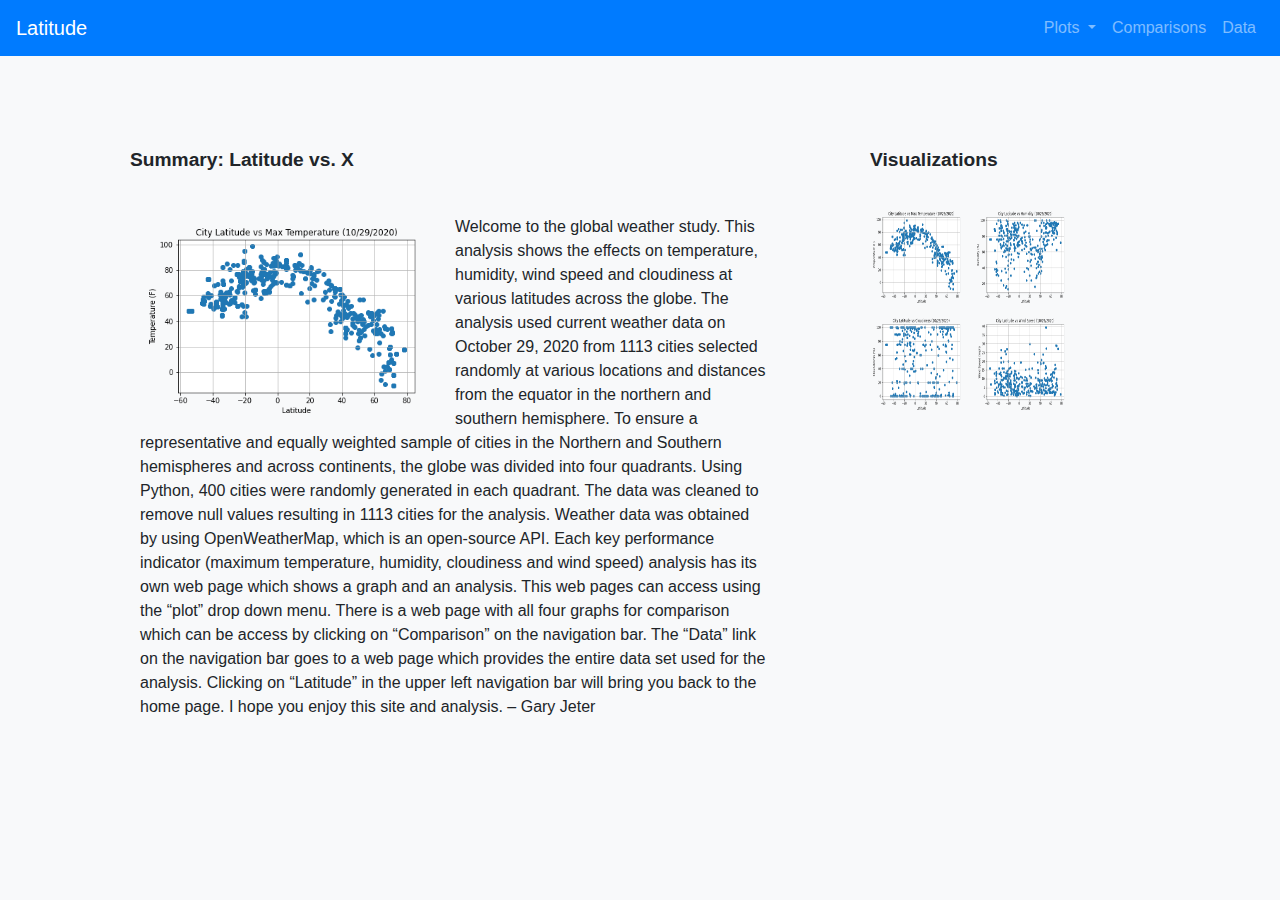
<file: WebVisualizations/index.html>
<!DOCTYPE html>
<html lang="en-us">

<head>

  <meta charset="UTF-8">
  <title>Web Design Challenge Jeter</title>
  <!---Brings abivilty for dynamic scaling -->
  <meta name="viewport" content="width=device-width, initial-scale=1.0, minimum-scale=1.0, maximum-scale=1.0, user-scalable=no, viewport-fit=cover">
  <!-- Bring in our bootstrap stylesheet -->
  <link rel="stylesheet" href="https://stackpath.bootstrapcdn.com/bootstrap/4.3.1/css/bootstrap.min.css" integrity="sha384-ggOyR0iXCbMQv3Xipma34MD+dH/1fQ784/j6cY/iJTQUOhcWr7x9JvoRxT2MZw1T" crossorigin="anonymous">
  <link rel="stylesheet" href="reset.css">
  <link rel="stylesheet" href="style.css">
</head>

<body>

    <!--Navbar w/text remaining on right and hamburger inline element on the right-->
    <nav class="navbar navbar-expand-lg navbar-dark bg-primary">
        <a class="navbar-brand" href="index.html">Latitude</a>
        <button class="navbar-toggler" type="button" data-toggle="collapse" data-target="#navbarText" aria-controls="navbarText" aria-expanded="false" aria-label="Toggle navigation">
          <span class="navbar-toggler-icon"></span>
        </button>
        <div class="collapse navbar-collapse" id="navbarText">
            <!--This is the navigation bar-->
            <ul class="navbar-nav ml-auto">
            <li class="nav-item dropdown">
                <a class="nav-link dropdown-toggle" href="#" id="navbarDropdownMenuLink" data-toggle="dropdown" aria-haspopup="true" aria-expanded="false">
                    Plots
                </a>
                <div class="dropdown-menu" aria-labelledby="navbarDropdownMenuLink">
                  <a class="dropdown-item" href="plot_1.html" target="_blank">Max Temperature</a>
                  <a class="dropdown-item" href="plot_2.html" target="_blank">Humidity</a>
                  <a class="dropdown-item" href="plot_3.html" target="_blank">Cloudiness</a>
                  <a class="dropdown-item" href="plot_4.html" target="_blank">Wind Speed</a>

                </div>
                </li>
            <li class="nav-item">
                <a class="nav-link" href="comparisions.html">Comparisons</a>
            </li>
            <li class="nav-item"> 
                <a class="nav-link" href="data_page.html">Data</a>
            </li>
          </ul>
        </div>        
      </nav>


  <!--Main body of Web page-->
  <div class="container">
    <div class="col-md-12">
      <div class = "box-0">
        <!-- <h1>Summary: Latitude vs X.</h1> -->
      <!-- </div> -->
   </div>
    
    <!--layout for Summary & Visualization boxes & grid-->
    <div class="row">
        <div class="col-md-8">
          <div class ="box-1">
            <h1>Summary: Latitude vs. X</h1>
            <img id="main_image" src="Resources/assets/images/Fig1.png" alt="Plot 1">
            <p class="text-md-left">Welcome to the global weather study.  This analysis shows the effects on temperature, humidity, wind speed and cloudiness at various latitudes across the globe.  The analysis used current weather data on October 29, 2020 from 1113 cities selected randomly at various locations and distances from the equator in the northern and southern hemisphere.   To ensure a representative and equally weighted sample of cities in the Northern and Southern hemispheres and across continents, the globe was divided into four quadrants. Using Python, 400 cities were randomly generated in each quadrant.  The data was cleaned to remove null values resulting in 1113 cities for the analysis.  Weather data was obtained by using OpenWeatherMap, which is an open-source API.  Each key performance indicator (maximum temperature, humidity, cloudiness and wind speed) analysis has its own web page which shows a graph  and an analysis.  This web pages can access using the “plot” drop down menu.  There is a web page with all four graphs for comparison which can be access by clicking on “Comparison” on the navigation bar.  The “Data” link on the navigation bar goes to a web page which provides the entire data set used for the analysis. Clicking on “Latitude” in the upper left navigation bar will bring you back to the home page.  I hope you enjoy this site and analysis.  – Gary Jeter</p>
          </div>
        </div>
  
        <!--Visualization-->
        <div class="col-md-4">
          <div class="box-1">
              <h1>Visualizations</h1>
            <a href="plot_1.html">
              <img id="graph" target="_blank" src="Resources/assets/images/Fig1.png" alt="Plot 1">
            </a>
            <a href="plot_2.html">
              <img id="graph" target="_blank" src="Resources/assets/images/Fig2.png" alt="Plot 2">
            </a> 
            <a href="plot_3.html">
              <img id="graph" target="_blank" src="Resources/assets/images/Fig3.png" alt="Plot 3">
            </a>
            <a href="plot_4.html">
              <img id="graph" target="_blank" src="Resources/assets/images/Fig4.png" alt="Plot 4">
            </a>                     
          </div>
        </div>
      </div>
  
    

  <script src="https://code.jquery.com/jquery-3.5.1.slim.min.js" integrity="sha384-DfXdz2htPH0lsSSs5nCTpuj/zy4C+OGpamoFVy38MVBnE+IbbVYUew+OrCXaRkfj" crossorigin="anonymous"></script>
  <script src="https://cdn.jsdelivr.net/npm/popper.js@1.16.1/dist/umd/popper.min.js" integrity="sha384-9/reFTGAW83EW2RDu2S0VKaIzap3H66lZH81PoYlFhbGU+6BZp6G7niu735Sk7lN" crossorigin="anonymous"></script>
  <script src="https://cdn.jsdelivr.net/npm/bootstrap@4.5.3/dist/js/bootstrap.min.js" integrity="sha384-w1Q4orYjBQndcko6MimVbzY0tgp4pWB4lZ7lr30WKz0vr/aWKhXdBNmNb5D92v7s" crossorigin="anonymous"></script>

</body>

</html>
</file>
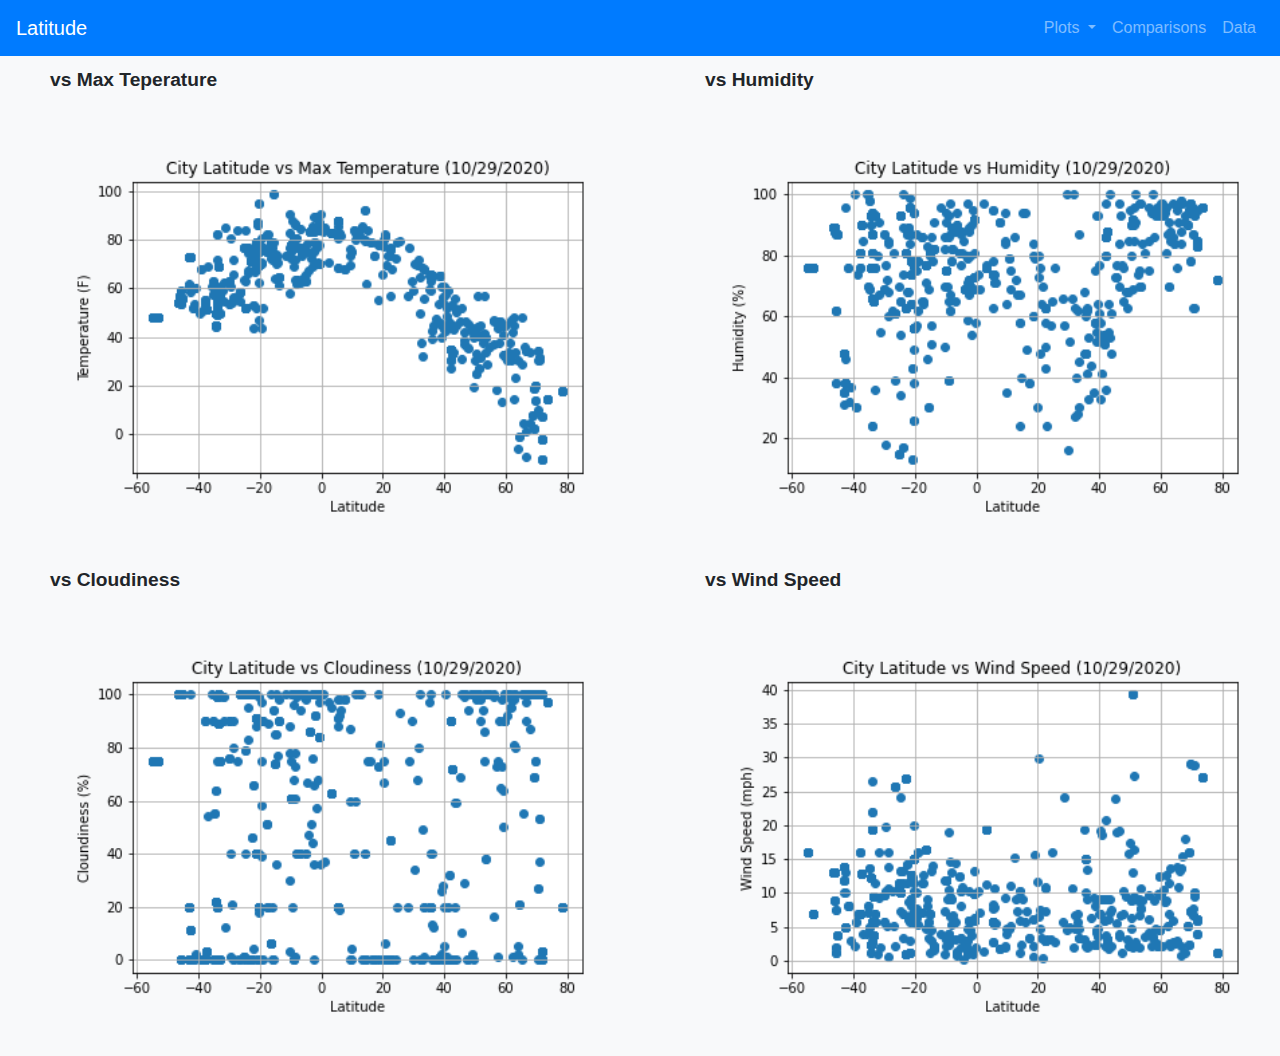
<file: WebVisualizations/comparisions.html>
<!DOCTYPE html>
<html lang="en-us">

<head>

  <meta charset="UTF-8">
  <title>Comparison</title>
  <!---Brings abivilty for dynamic scaling -->
  <meta name="viewport" content="width=device-width, initial-scale=1.0, minimum-scale=1.0, maximum-scale=1.0, user-scalable=no, viewport-fit=cover">
  <!-- Bring in our bootstrap stylesheet -->
  <link rel="stylesheet" href="https://stackpath.bootstrapcdn.com/bootstrap/4.3.1/css/bootstrap.min.css" integrity="sha384-ggOyR0iXCbMQv3Xipma34MD+dH/1fQ784/j6cY/iJTQUOhcWr7x9JvoRxT2MZw1T" crossorigin="anonymous">
  <link rel="stylesheet" href="reset.css">
  <link rel="stylesheet" href="style.css">
</head>

<body>

    <!--Navbar w/text remaining on right and hamburger inline element on the right-->
    <nav class="navbar navbar-expand-lg navbar-dark bg-primary">
        <a class="navbar-brand" href="index.html">Latitude</a>
        <button class="navbar-toggler" type="button" data-toggle="collapse" data-target="#navbarText" aria-controls="navbarText" aria-expanded="false" aria-label="Toggle navigation">
          <span class="navbar-toggler-icon"></span>
        </button>
        <div class="collapse navbar-collapse" id="navbarText">
            <!--This is the navigation bar-->
            <ul class="navbar-nav ml-auto">
            <li class="nav-item dropdown">
                <a class="nav-link dropdown-toggle" href="#" id="navbarDropdownMenuLink" data-toggle="dropdown" aria-haspopup="true" aria-expanded="false">
                    Plots
                </a>
                <div class="dropdown-menu" aria-labelledby="navbarDropdownMenuLink">
                    <a class="dropdown-item" href="plot_1.html" target="_blank">Max Temperature</a>
                    <a class="dropdown-item" href="plot_2.html" target="_blank">Humidity</a>
                    <a class="dropdown-item" href="plot_3.html" target="_blank">Cloudiness</a>
                    <a class="dropdown-item" href="plot_4.html" target="_blank">Wind Speed</a>
                </div>
                </li>
            <li class="nav-item">
                <a class="nav-link" href="comparisions.html">Comparisons</a>
            </li>
            <li class="nav-item"> 
                <a class="nav-link" href="data_page.html">Data</a>
            </li>
          </ul>
        </div>        
      </nav>


  
    <!--layout for grid comparison-->
         
    <div class="row">
        <div class="col-md-6">
            <div class="box_compare">
                <h1>vs Max Teperature</h1>
                    <a href="Resources/assets/images/Fig1.png">
                        <img id="compare_graph" target="_blank" src="Resources/assets/images/Fig1.png" alt="Plot 1">
                    </a>
            </div>
        </div>
        <div class="col-md-6">
            <div class="box_compare">
                <h1>vs Humidity</h1>
                    <a href="Resources/assets/images/Fig2.png">
                        <img id="compare_graph" target="_blank" src="Resources/assets/images/Fig2.png" alt="Plot 2">
                    </a> 
            </div>
        </div> 
      </div>

      <div class="row">
        <div class="col-md-6">
            <div class="box_compare">
                <h1>vs Cloudiness</h1>
                    <a href="Resources/assets/images/Fig3.png">
                        <img id="compare_graph" target="_blank" src="Resources/assets/images/Fig3.png" alt="Plot 3">
                    </a>
            </div>
        </div>
        <div class="col-md-6">
            <div class="box_compare">
                <h1>vs Wind Speed</h1>
                    <a href="Resources/assets/images/Fig4.png">
                        <img id="compare_graph" target="_blank" src="Resources/assets/images/Fig4.png" alt="Plot 4">
                    </a> 
            </div>
        </div> 
      </div>

  <script src="https://code.jquery.com/jquery-3.5.1.slim.min.js" integrity="sha384-DfXdz2htPH0lsSSs5nCTpuj/zy4C+OGpamoFVy38MVBnE+IbbVYUew+OrCXaRkfj" crossorigin="anonymous"></script>
  <script src="https://cdn.jsdelivr.net/npm/popper.js@1.16.1/dist/umd/popper.min.js" integrity="sha384-9/reFTGAW83EW2RDu2S0VKaIzap3H66lZH81PoYlFhbGU+6BZp6G7niu735Sk7lN" crossorigin="anonymous"></script>
  <script src="https://cdn.jsdelivr.net/npm/bootstrap@4.5.3/dist/js/bootstrap.min.js" integrity="sha384-w1Q4orYjBQndcko6MimVbzY0tgp4pWB4lZ7lr30WKz0vr/aWKhXdBNmNb5D92v7s" crossorigin="anonymous"></script>

</body>

</html>
</file>
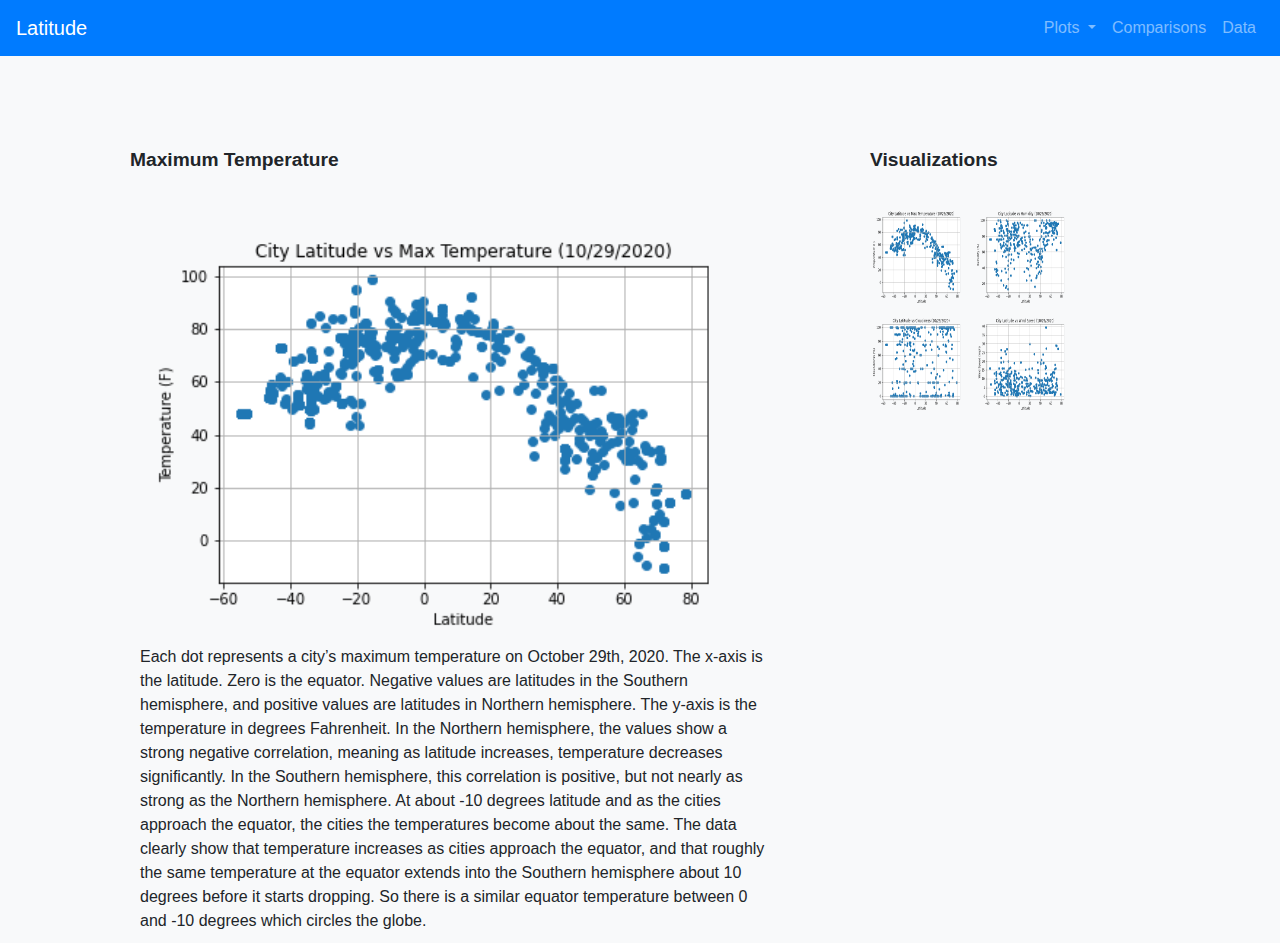
<file: WebVisualizations/plot_1.html>
<!DOCTYPE html>
<html lang="en-us">

<head>

  <meta charset="UTF-8">
  <title>Max Temperature</title>
  <!---Brings abivilty for dynamic scaling -->
  <meta name="viewport" content="width=device-width, initial-scale=1.0, minimum-scale=1.0, maximum-scale=1.0, user-scalable=no, viewport-fit=cover">
  <!-- Bring in our bootstrap stylesheet -->
  <link rel="stylesheet" href="https://stackpath.bootstrapcdn.com/bootstrap/4.3.1/css/bootstrap.min.css" integrity="sha384-ggOyR0iXCbMQv3Xipma34MD+dH/1fQ784/j6cY/iJTQUOhcWr7x9JvoRxT2MZw1T" crossorigin="anonymous">
  <link rel="stylesheet" href="reset.css">
  <link rel="stylesheet" href="style.css">
</head>

<body>

    <!--Navbar w/text remaining on right and hamburger inline element on the right-->
    <nav class="navbar navbar-expand-lg navbar-dark bg-primary">
        <a class="navbar-brand" href="index.html">Latitude</a>
        <button class="navbar-toggler" type="button" data-toggle="collapse" data-target="#navbarText" aria-controls="navbarText" aria-expanded="false" aria-label="Toggle navigation">
          <span class="navbar-toggler-icon"></span>
        </button>
        <div class="collapse navbar-collapse" id="navbarText">
            <!--This is the navigation bar-->
            <ul class="navbar-nav ml-auto">
            <li class="nav-item dropdown">
                <a class="nav-link dropdown-toggle" href="#" id="navbarDropdownMenuLink" data-toggle="dropdown" aria-haspopup="true" aria-expanded="false">
                    Plots
                </a>
                <div class="dropdown-menu" aria-labelledby="navbarDropdownMenuLink">
                    <a class="dropdown-item" href="plot_1.html" target="_blank">Max Temperature</a>
                    <a class="dropdown-item" href="plot_2.html" target="_blank">Humidity</a>
                    <a class="dropdown-item" href="plot_3.html" target="_blank">Cloudiness</a>
                    <a class="dropdown-item" href="plot_4.html" target="_blank">Wind Speed</a>
                </div>
                </li>
            <li class="nav-item">
                <a class="nav-link" href="comparisions.html">Comparisons</a>
            </li>
            <li class="nav-item"> 
                <a class="nav-link" href="data_page.html">Data</a>
            </li>
          </ul>
        </div>        
      </nav>


  <!--Main body of Web page-->
  <div class="container">
    <div class="col-md-12">
      <div class = "box-0">
        <!-- <h1>Summary: Latitude vs X.</h1> -->
      <!-- </div> -->
   </div>
    
    <!--layout for Summary & Visualization boxes & grid-->
    <div class="row">
        <div class="col-md-8">
          <div class ="box-1">
            <h1>Maximum Temperature</h1>
            <img id="page_image" src="Resources/assets/images/Fig1.png" alt="Plot 1">
            <p class="text-md-left">Each dot represents a city’s maximum temperature on October 29th, 2020. The x-axis is the latitude.  Zero is the equator.  Negative values are latitudes in the Southern hemisphere, and positive values are latitudes in Northern hemisphere.  The y-axis is the temperature in degrees Fahrenheit.  In the Northern hemisphere, the values show a strong negative correlation, meaning as latitude increases, temperature decreases significantly.  In the Southern hemisphere, this correlation is positive, but not nearly as strong as the Northern hemisphere.  At about -10 degrees latitude and as the cities approach the equator, the cities the temperatures become about the same.   The data clearly show that temperature increases as cities approach the equator, and that roughly the same temperature at the equator extends into the Southern hemisphere about 10 degrees before it starts dropping.  So there is a similar equator temperature between 0 and -10 degrees which circles the globe.</p>
          </div>
        </div>
  
        <!--Visualization-->
        <div class="col-md-4">
          <div class="box-1">
              <h1>Visualizations</h1>
              <a href="plot_1.html">
                <img id="graph" target="_blank" src="Resources/assets/images/Fig1.png" alt="Plot 1">
              </a>
              <a href="plot_2.html">
                <img id="graph" target="_blank" src="Resources/assets/images/Fig2.png" alt="Plot 2">
              </a> 
              <a href="plot_3.html">
                <img id="graph" target="_blank" src="Resources/assets/images/Fig3.png" alt="Plot 3">
              </a>
              <a href="plot_4.html">
                <img id="graph" target="_blank" src="Resources/assets/images/Fig4.png" alt="Plot 4">
              </a>                                          
          </div>
        </div>
      </div>
  
    

  <script src="https://code.jquery.com/jquery-3.5.1.slim.min.js" integrity="sha384-DfXdz2htPH0lsSSs5nCTpuj/zy4C+OGpamoFVy38MVBnE+IbbVYUew+OrCXaRkfj" crossorigin="anonymous"></script>
  <script src="https://cdn.jsdelivr.net/npm/popper.js@1.16.1/dist/umd/popper.min.js" integrity="sha384-9/reFTGAW83EW2RDu2S0VKaIzap3H66lZH81PoYlFhbGU+6BZp6G7niu735Sk7lN" crossorigin="anonymous"></script>
  <script src="https://cdn.jsdelivr.net/npm/bootstrap@4.5.3/dist/js/bootstrap.min.js" integrity="sha384-w1Q4orYjBQndcko6MimVbzY0tgp4pWB4lZ7lr30WKz0vr/aWKhXdBNmNb5D92v7s" crossorigin="anonymous"></script>

</body>

</html>
</file>
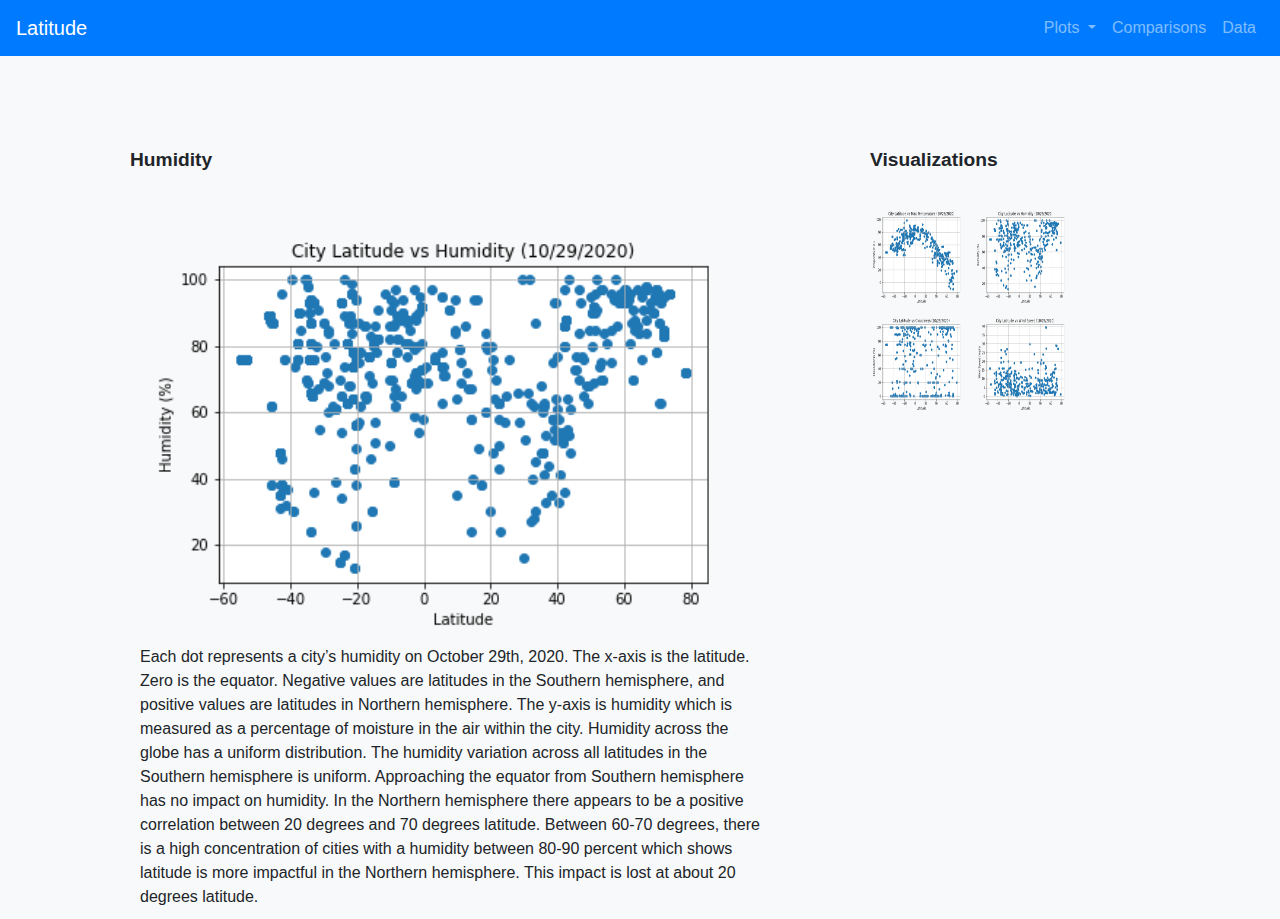
<file: WebVisualizations/plot_2.html>
<!DOCTYPE html>
<html lang="en-us">

<head>

  <meta charset="UTF-8">
  <title>Humidity</title>
  <!---Brings abivilty for dynamic scaling -->
  <meta name="viewport" content="width=device-width, initial-scale=1.0, minimum-scale=1.0, maximum-scale=1.0, user-scalable=no, viewport-fit=cover">
  <!-- Bring in our bootstrap stylesheet -->
  <link rel="stylesheet" href="https://stackpath.bootstrapcdn.com/bootstrap/4.3.1/css/bootstrap.min.css" integrity="sha384-ggOyR0iXCbMQv3Xipma34MD+dH/1fQ784/j6cY/iJTQUOhcWr7x9JvoRxT2MZw1T" crossorigin="anonymous">
  <link rel="stylesheet" href="reset.css">
  <link rel="stylesheet" href="style.css">
</head>

<body>

    <!--Navbar w/text remaining on right and hamburger inline element on the right-->
    <nav class="navbar navbar-expand-lg navbar-dark bg-primary">
        <a class="navbar-brand" href="index.html">Latitude</a>
        <button class="navbar-toggler" type="button" data-toggle="collapse" data-target="#navbarText" aria-controls="navbarText" aria-expanded="false" aria-label="Toggle navigation">
          <span class="navbar-toggler-icon"></span>
        </button>
        <div class="collapse navbar-collapse" id="navbarText">
            <!--This is the navigation bar-->
            <ul class="navbar-nav ml-auto">
            <li class="nav-item dropdown">
                <a class="nav-link dropdown-toggle" href="#" id="navbarDropdownMenuLink" data-toggle="dropdown" aria-haspopup="true" aria-expanded="false">
                    Plots
                </a>
                <div class="dropdown-menu" aria-labelledby="navbarDropdownMenuLink">
                    <a class="dropdown-item" href="plot_1.html" target="_blank">Max Temperature</a>
                    <a class="dropdown-item" href="plot_2.html" target="_blank">Humidity</a>
                    <a class="dropdown-item" href="plot_3.html" target="_blank">Cloudiness</a>
                    <a class="dropdown-item" href="plot_4.html" target="_blank">Wind Speed</a>
                </div>
                </li>
            <li class="nav-item">
                <a class="nav-link" href="comparisions.html">Comparisons</a>
            </li>
            <li class="nav-item"> 
                <a class="nav-link" href="data_page.html">Data</a>
            </li>
          </ul>
        </div>        
      </nav>


  <!--Main body of Web page-->
  <div class="container">
    <div class="col-md-12">
      <div class = "box-0">
        <!-- <h1>Summary: Latitude vs X.</h1> -->
      <!-- </div> -->
   </div>
    
    <!--layout for Summary & Visualization boxes & grid-->
    <div class="row">
        <div class="col-md-8">
          <div class ="box-1">
            <h1>Humidity</h1>
            <img id="page_image" src="Resources/assets/images/Fig2.png" alt="Plot 2">
            <p class="text-md-left">Each dot represents a city’s humidity on October 29th, 2020.  The x-axis is the latitude.  Zero is the equator.  Negative values are latitudes in the Southern hemisphere, and positive values are latitudes in Northern hemisphere.  The y-axis is humidity which is measured as a percentage of moisture in the air within the city.  Humidity across the globe has a uniform distribution.  The humidity variation across all latitudes in the Southern hemisphere is uniform.   Approaching the equator from Southern hemisphere has no impact on humidity.  In the Northern hemisphere there appears to be a positive correlation between 20 degrees and 70 degrees latitude.  Between 60-70 degrees, there is a high concentration of cities with a humidity between 80-90 percent which shows latitude is more impactful in the Northern hemisphere.  This impact is lost at about 20 degrees latitude.</p>
          </div>
        </div>
  
        <!--Visualization-->
        <div class="col-md-4">
          <div class="box-1">
              <h1>Visualizations</h1>
              <a href="plot_1.html">
                <img id="graph" target="_blank" src="Resources/assets/images/Fig1.png" alt="Plot 1">
              </a>
              <a href="plot_2.html">
                <img id="graph" target="_blank" src="Resources/assets/images/Fig2.png" alt="Plot 2">
              </a> 
              <a href="plot_3.html">
                <img id="graph" target="_blank" src="Resources/assets/images/Fig3.png" alt="Plot 3">
              </a>
              <a href="plot_4.html">
                <img id="graph" target="_blank" src="Resources/assets/images/Fig4.png" alt="Plot 4">
              </a>                                         
          </div>
        </div>
      </div>
  
    

  <script src="https://code.jquery.com/jquery-3.5.1.slim.min.js" integrity="sha384-DfXdz2htPH0lsSSs5nCTpuj/zy4C+OGpamoFVy38MVBnE+IbbVYUew+OrCXaRkfj" crossorigin="anonymous"></script>
  <script src="https://cdn.jsdelivr.net/npm/popper.js@1.16.1/dist/umd/popper.min.js" integrity="sha384-9/reFTGAW83EW2RDu2S0VKaIzap3H66lZH81PoYlFhbGU+6BZp6G7niu735Sk7lN" crossorigin="anonymous"></script>
  <script src="https://cdn.jsdelivr.net/npm/bootstrap@4.5.3/dist/js/bootstrap.min.js" integrity="sha384-w1Q4orYjBQndcko6MimVbzY0tgp4pWB4lZ7lr30WKz0vr/aWKhXdBNmNb5D92v7s" crossorigin="anonymous"></script>

</body>

</html>
</file>
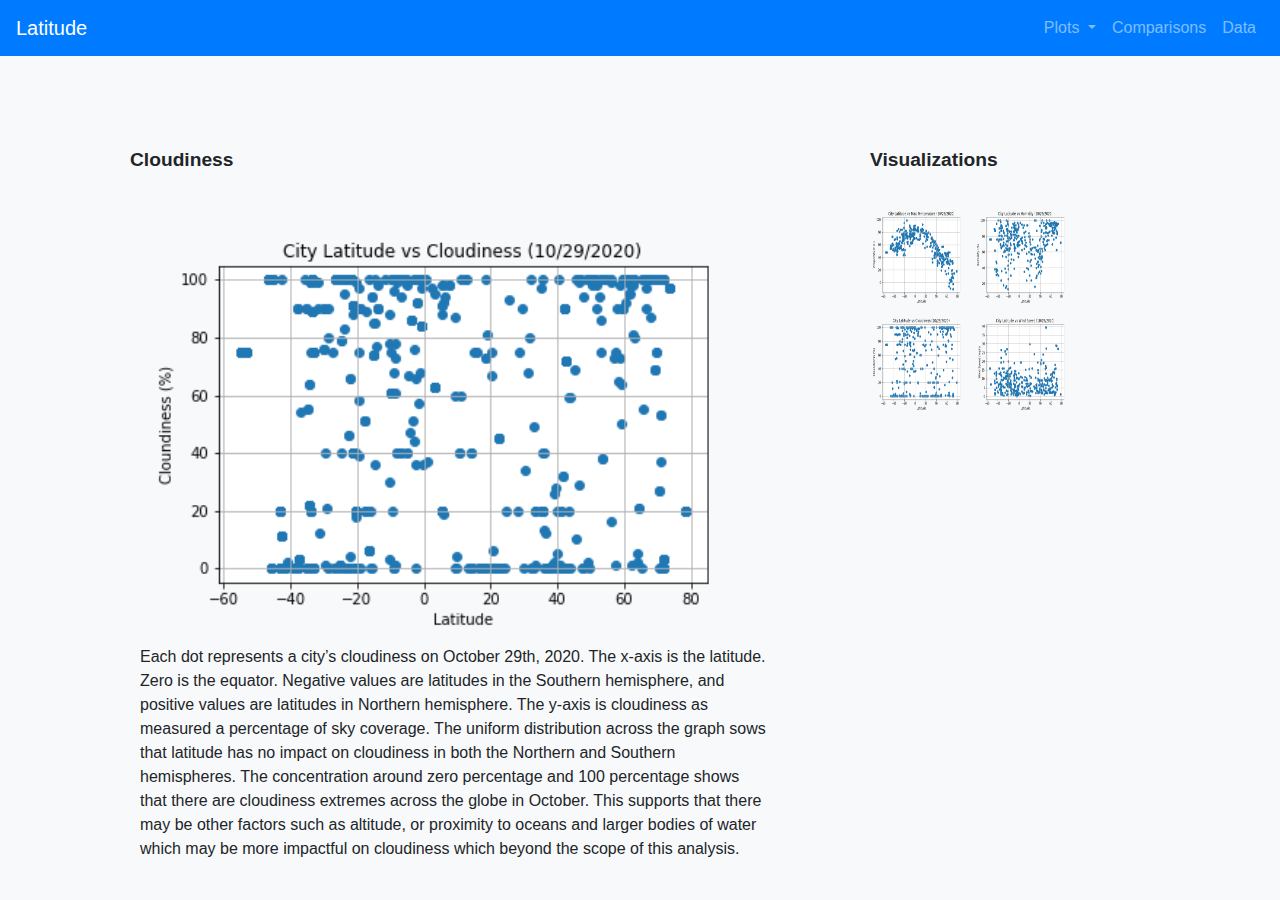
<file: WebVisualizations/plot_3.html>
<!DOCTYPE html>
<html lang="en-us">

<head>

  <meta charset="UTF-8">
  <title>Cloudiness</title>
  <!---Brings abivilty for dynamic scaling -->
  <meta name="viewport" content="width=device-width, initial-scale=1.0, minimum-scale=1.0, maximum-scale=1.0, user-scalable=no, viewport-fit=cover">
  <!-- Bring in our bootstrap stylesheet -->
  <link rel="stylesheet" href="https://stackpath.bootstrapcdn.com/bootstrap/4.3.1/css/bootstrap.min.css" integrity="sha384-ggOyR0iXCbMQv3Xipma34MD+dH/1fQ784/j6cY/iJTQUOhcWr7x9JvoRxT2MZw1T" crossorigin="anonymous">
  <link rel="stylesheet" href="reset.css">
  <link rel="stylesheet" href="style.css">
</head>

<body>

    <!--Navbar w/text remaining on right and hamburger inline element on the right-->
    <nav class="navbar navbar-expand-lg navbar-dark bg-primary">
        <a class="navbar-brand" href="index.html">Latitude</a>
        <button class="navbar-toggler" type="button" data-toggle="collapse" data-target="#navbarText" aria-controls="navbarText" aria-expanded="false" aria-label="Toggle navigation">
          <span class="navbar-toggler-icon"></span>
        </button>
        <div class="collapse navbar-collapse" id="navbarText">
            <!--This is the navigation bar-->
            <ul class="navbar-nav ml-auto">
            <li class="nav-item dropdown">
                <a class="nav-link dropdown-toggle" href="#" id="navbarDropdownMenuLink" data-toggle="dropdown" aria-haspopup="true" aria-expanded="false">
                    Plots
                </a>
                <div class="dropdown-menu" aria-labelledby="navbarDropdownMenuLink">
                    <a class="dropdown-item" href="plot_1.html" target="_blank">Max Temperature</a>
                    <a class="dropdown-item" href="plot_2.html" target="_blank">Humidity</a>
                    <a class="dropdown-item" href="plot_3.html" target="_blank">Cloudiness</a>
                    <a class="dropdown-item" href="plot_4.html" target="_blank">Wind Speed</a>
                </div>
                </li>
            <li class="nav-item">
                <a class="nav-link" href="comparisions.html">Comparisons</a>
            </li>
            <li class="nav-item"> 
                <a class="nav-link" href="data_page.html">Data</a>
            </li>
          </ul>
        </div>        
      </nav>


  <!--Main body of Web page-->
  <div class="container">
    <div class="col-md-12">
      <div class = "box-0">
        <!-- <h1>Summary: Latitude vs X.</h1> -->
      <!-- </div> -->
   </div>
    
    <!--layout for Summary & Visualization boxes & grid-->
    <div class="row">
        <div class="col-md-8">
          <div class ="box-1">
            <h1>Cloudiness</h1>
            <img id="page_image" src="Resources/assets/images/Fig3.png" alt="Plot 3">
            <p class="text-md-left">Each dot represents a city’s cloudiness on October 29th, 2020.  The x-axis is the latitude.  Zero is the equator.  Negative values are latitudes in the Southern hemisphere, and positive values are latitudes in Northern hemisphere.  The y-axis is cloudiness as measured a percentage of sky coverage.  The uniform distribution across the graph sows that latitude has no impact on cloudiness in both the Northern and Southern hemispheres.  The concentration around zero percentage and 100 percentage shows that there are cloudiness extremes across the globe in October.  This supports that there may be other factors such as altitude, or proximity to oceans and larger bodies of water which may be more impactful on cloudiness which beyond the scope of this analysis.</p>
          </div>
        </div>
  
        <!--Visualization-->
        <div class="col-md-4">
          <div class="box-1">
              <h1>Visualizations</h1>
              <a href="plot_1.html">
                <img id="graph" target="_blank" src="Resources/assets/images/Fig1.png" alt="Plot 1">
              </a>
              <a href="plot_2.html">
                <img id="graph" target="_blank" src="Resources/assets/images/Fig2.png" alt="Plot 2">
              </a> 
              <a href="plot_3.html">
                <img id="graph" target="_blank" src="Resources/assets/images/Fig3.png" alt="Plot 3">
              </a>
              <a href="plot_4.html">
                <img id="graph" target="_blank" src="Resources/assets/images/Fig4.png" alt="Plot 4">
              </a>                                          
          </div>
        </div>
      </div>
  
    

  <script src="https://code.jquery.com/jquery-3.5.1.slim.min.js" integrity="sha384-DfXdz2htPH0lsSSs5nCTpuj/zy4C+OGpamoFVy38MVBnE+IbbVYUew+OrCXaRkfj" crossorigin="anonymous"></script>
  <script src="https://cdn.jsdelivr.net/npm/popper.js@1.16.1/dist/umd/popper.min.js" integrity="sha384-9/reFTGAW83EW2RDu2S0VKaIzap3H66lZH81PoYlFhbGU+6BZp6G7niu735Sk7lN" crossorigin="anonymous"></script>
  <script src="https://cdn.jsdelivr.net/npm/bootstrap@4.5.3/dist/js/bootstrap.min.js" integrity="sha384-w1Q4orYjBQndcko6MimVbzY0tgp4pWB4lZ7lr30WKz0vr/aWKhXdBNmNb5D92v7s" crossorigin="anonymous"></script>

</body>

</html>
</file>
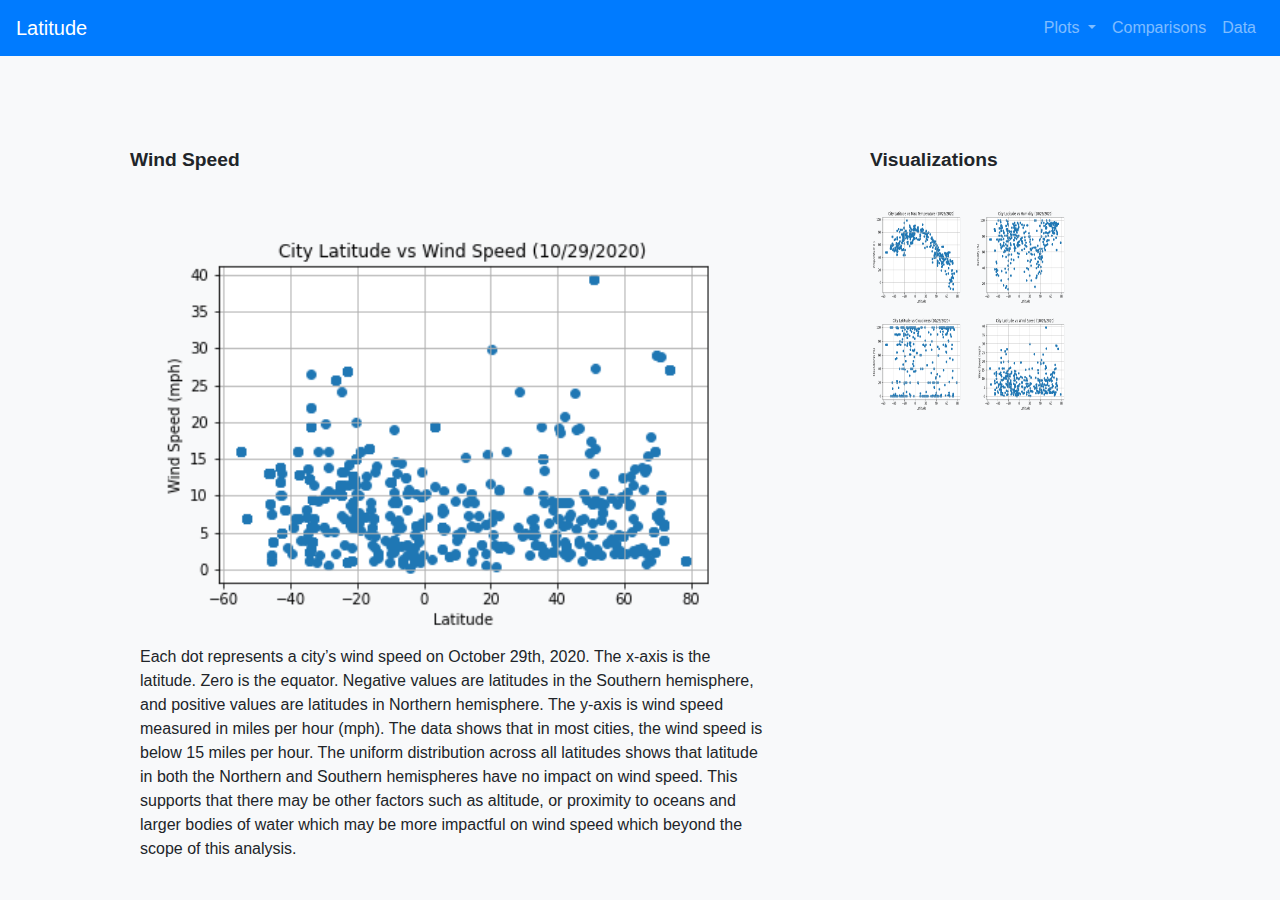
<file: WebVisualizations/plot_4.html>
<!DOCTYPE html>
<html lang="en-us">

<head>

  <meta charset="UTF-8">
  <title>Windspeed</title>
  <!---Brings abivilty for dynamic scaling -->
  <meta name="viewport" content="width=device-width, initial-scale=1.0, minimum-scale=1.0, maximum-scale=1.0, user-scalable=no, viewport-fit=cover">
  <!-- Bring in our bootstrap stylesheet -->
  <link rel="stylesheet" href="https://stackpath.bootstrapcdn.com/bootstrap/4.3.1/css/bootstrap.min.css" integrity="sha384-ggOyR0iXCbMQv3Xipma34MD+dH/1fQ784/j6cY/iJTQUOhcWr7x9JvoRxT2MZw1T" crossorigin="anonymous">
  <link rel="stylesheet" href="reset.css">
  <link rel="stylesheet" href="style.css">
</head>

<body>

    <!--Navbar w/text remaining on right and hamburger inline element on the right-->
    <nav class="navbar navbar-expand-lg navbar-dark bg-primary">
        <a class="navbar-brand" href="index.html">Latitude</a>
        <button class="navbar-toggler" type="button" data-toggle="collapse" data-target="#navbarText" aria-controls="navbarText" aria-expanded="false" aria-label="Toggle navigation">
          <span class="navbar-toggler-icon"></span>
        </button>
        <div class="collapse navbar-collapse" id="navbarText">
            <!--This is the navigation bar-->
            <ul class="navbar-nav ml-auto">
            <li class="nav-item dropdown">
                <a class="nav-link dropdown-toggle" href="#" id="navbarDropdownMenuLink" data-toggle="dropdown" aria-haspopup="true" aria-expanded="false">
                    Plots
                </a>
                <div class="dropdown-menu" aria-labelledby="navbarDropdownMenuLink">
                    <a class="dropdown-item" href="plot_1.html" target="_blank">Max Temperature</a>
                    <a class="dropdown-item" href="plot_2.html" target="_blank">Humidity</a>
                    <a class="dropdown-item" href="plot_3.html" target="_blank">Cloudiness</a>
                    <a class="dropdown-item" href="plot_4.html" target="_blank">Wind Speed</a>
                </div>
                </li>
            <li class="nav-item">
                <a class="nav-link" href="comparisions.html">Comparisons</a>
            </li>
            <li class="nav-item"> 
                <a class="nav-link" href="data_page.html">Data</a>
            </li>
          </ul>
        </div>        
      </nav>


  <!--Main body of Web page-->
  <div class="container">
    <div class="col-md-12">
      <div class = "box-0">
        <!-- <h1>Summary: Latitude vs X.</h1> -->
      <!-- </div> -->
   </div>
    
    <!--layout for Summary & Visualization boxes & grid-->
    <div class="row">
        <div class="col-md-8">
          <div class ="box-1">
            <h1>Wind Speed</h1>
            <img id="page_image" src="Resources/assets/images/Fig4.png" alt="Plot 4">
            <p class="text-md-left">Each dot represents a city’s wind speed on October 29th, 2020.  The x-axis is the latitude.  Zero is the equator.  Negative values are latitudes in the Southern hemisphere, and positive values are latitudes in Northern hemisphere.  The y-axis is wind speed measured in miles per hour (mph).  The data shows that in most cities, the wind speed is below 15 miles per hour.  The uniform distribution across all latitudes shows that latitude in both the Northern and Southern hemispheres have no impact on wind speed.  This supports that there may be other factors such as altitude, or proximity to oceans and larger bodies of water which may be more impactful on wind speed which beyond the scope of this analysis.</p>
          </div>
        </div>
  
        <!--Visualization-->
        <div class="col-md-4">
          <div class="box-1">
              <h1>Visualizations</h1>
              <a href="plot_1.html">
                <img id="graph" target="_blank" src="Resources/assets/images/Fig1.png" alt="Plot 1">
              </a>
              <a href="plot_2.html">
                <img id="graph" target="_blank" src="Resources/assets/images/Fig2.png" alt="Plot 2">
              </a> 
              <a href="plot_3.html">
                <img id="graph" target="_blank" src="Resources/assets/images/Fig3.png" alt="Plot 3">
              </a>
              <a href="plot_4.html">
                <img id="graph" target="_blank" src="Resources/assets/images/Fig4.png" alt="Plot 4">
              </a>                                         
          </div>
        </div>
      </div>
  
    

  <script src="https://code.jquery.com/jquery-3.5.1.slim.min.js" integrity="sha384-DfXdz2htPH0lsSSs5nCTpuj/zy4C+OGpamoFVy38MVBnE+IbbVYUew+OrCXaRkfj" crossorigin="anonymous"></script>
  <script src="https://cdn.jsdelivr.net/npm/popper.js@1.16.1/dist/umd/popper.min.js" integrity="sha384-9/reFTGAW83EW2RDu2S0VKaIzap3H66lZH81PoYlFhbGU+6BZp6G7niu735Sk7lN" crossorigin="anonymous"></script>
  <script src="https://cdn.jsdelivr.net/npm/bootstrap@4.5.3/dist/js/bootstrap.min.js" integrity="sha384-w1Q4orYjBQndcko6MimVbzY0tgp4pWB4lZ7lr30WKz0vr/aWKhXdBNmNb5D92v7s" crossorigin="anonymous"></script>

</body>

</html>
</file>
<file: WebVisualizations/style.css>
body {
  margin: 0;
    font-family: -apple-system,BlinkMacSystemFont,"Segoe UI",Roboto,"Helvetica Neue",Arial,"Noto Sans",sans-serif,"Apple Color Emoji","Segoe UI Emoji","Segoe UI Symbol","Noto Color Emoji";
    font-size: 1rem;
    font-weight: 400;
    line-height: 1.5;
    color: #212529;
    text-align: left;
    background-color:#f8f9fa;
}


.box-0 {
  height: 10px;
  padding: 30px;
  color: 343a40;
  background: #f8f9fa;
}

h1 {
  margin: 0;
  vertical-align: baseline;
  padding-top:0px;
  padding-bottom: 30px;
  font-size: larger;
  font-weight: bold;
  border: 0;
}



p {
font-size: medium;
font-weight: 500;
color: 343a40;
}

.box-1 {
    height: 600px;
    padding: 30px;
    background: #f8f9fa;
  }
  
  #graph {
    width: 100px;
    height: 100px;  
  }

  #page_graph {
    width: 100px;
    height: 100px;
    border-color: black;
    border-width: thick; 
  }

  #graph {
    width: 100px;
    height: 100px;  
  }

  .margin-top-80 {
    margin-top: 80px;
  }
  
  #main_image {
    float: left;
    padding: 10px;
    margin: auto;
    width: 50% 
  }
  
  #page_image {
    float: left;
    padding: 10px;
    margin: auto;
    width: 100% 
  }
  #figure {
    position: relative;
  }
  
  
  #main_box {
    width: 100%;
  }

  .text-md-left {
    padding:10px;
    margin: auto;
    width: auto;
    height: auto;
  }

  #compare_graph {
    width: 600px;
    height: auto;
    padding:10px;
  }

  .box_compare {
    height: 500px;
    padding-right: 50px;
    padding-left: 50px;
    padding-top: 10px;
    background: #f8f9fa;
  }


  #box_2 {
    margin-bottom: 20px;
    height: 100px;
    font-size: medium;
    font-weight: 500;
    color: 343a40;  
  }

 @media (max-width: 600px) {
   #compare_graph {
     width:100;
     height: 100;
     padding: 0px;
   }

    .box_compare {
      height: 500px;
      padding-right: 0px;
      padding-left: 0px;
      padding-top: 5px;
      background: #f8f9fa
    }

    h1 {
      margin: 0;
      vertical-align: baseline;
      padding-top:10px;
      padding-bottom: 0px;
      font-size: medium;
      font-weight: bold;
      border: 0;
      margin-left: 10px;
    }

    p {
      font-size: smaller;
      margin-bottom: 100px;
      padding-bottom: 50px;
      padding-top: 0px;
      font-weight: 500;
      color: 343a40;
    }
    .navbar-expand-lg {
      background-color: brown !important;
    }
  }
</file>
